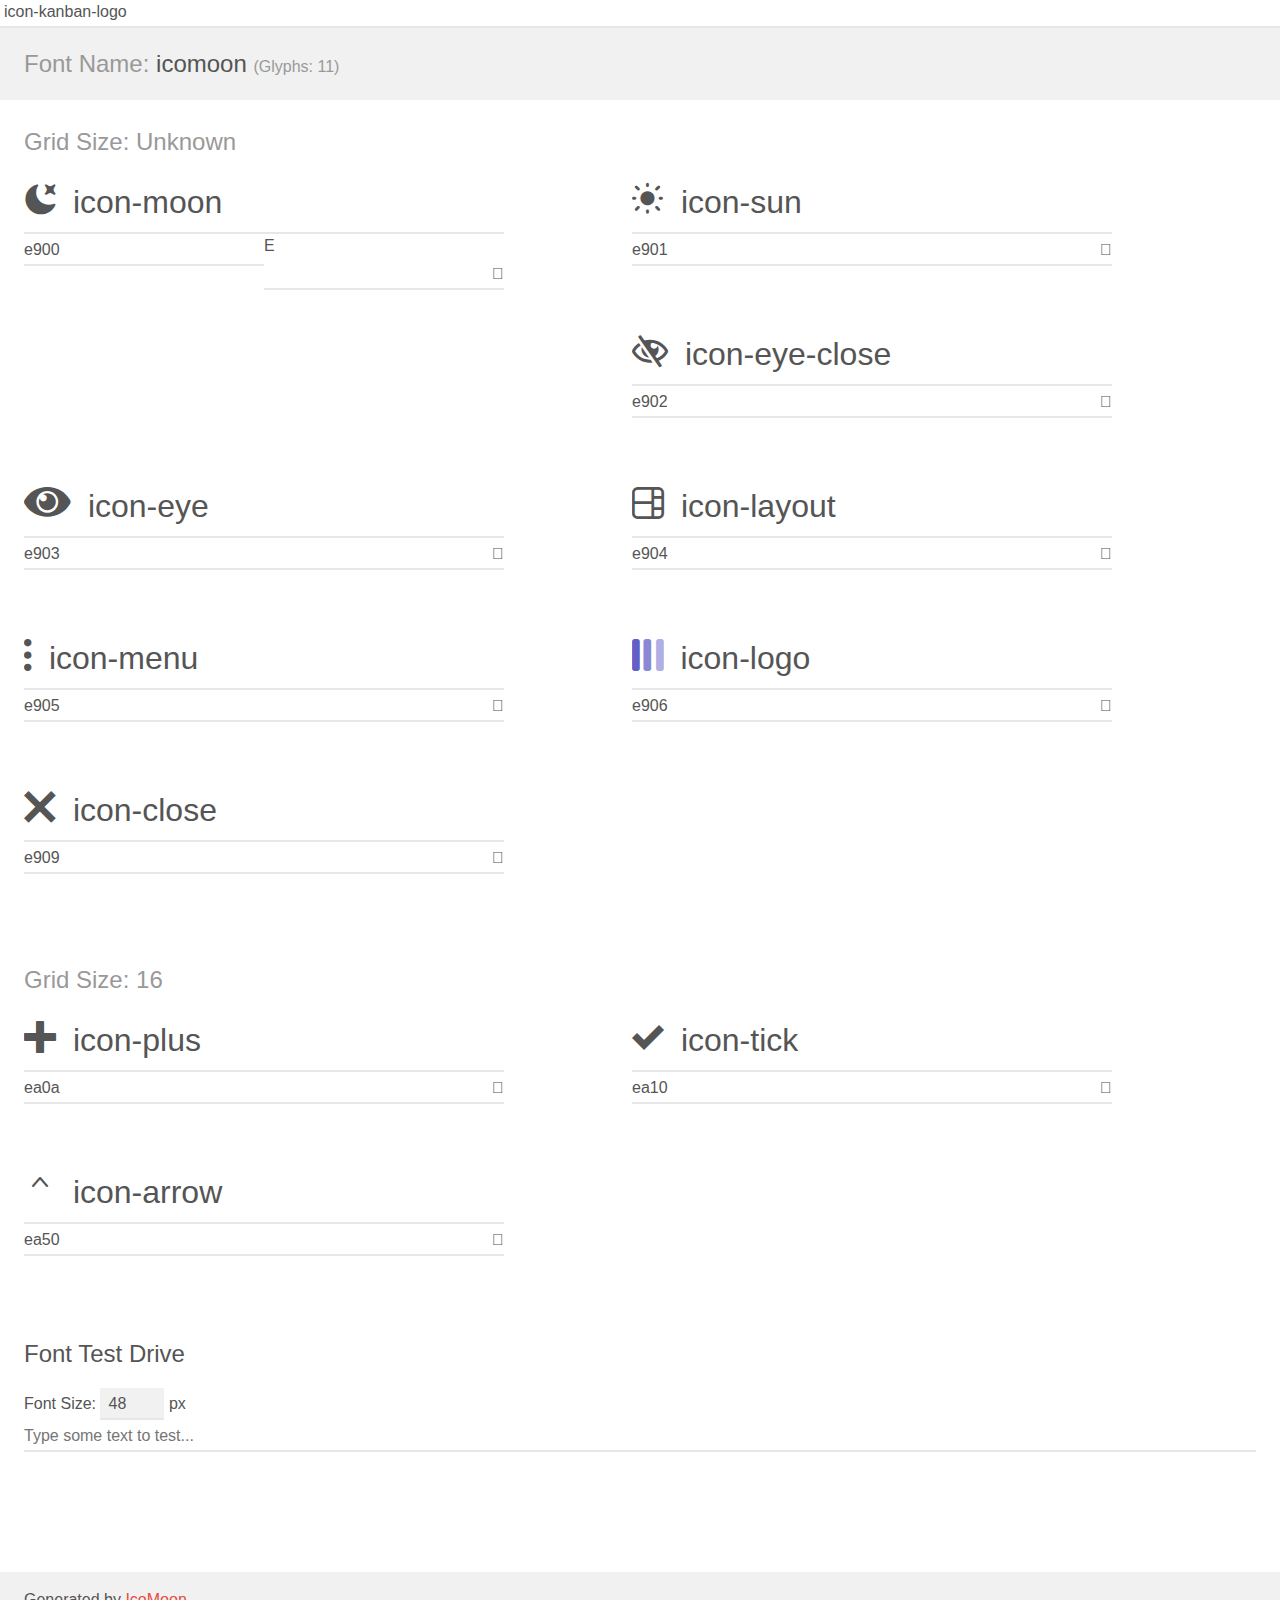
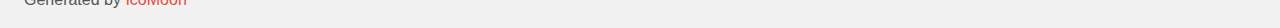
<file: assets/icomoon/demo.html>
<!doctype html>
<html>
  <head>
    <meta charset="utf-8" />
    <title>IcoMoon Demo</title>
    <meta name="description" content="An Icon Font Generated By IcoMoon.io" />
    <meta name="viewport" content="width=device-width, initial-scale=1" />
    <link rel="stylesheet" href="demo-files/demo.css" />
    <link rel="stylesheet" href="style.css" />
  </head>
  <body>
    <div class="clearfix bshadow0 pbs">
      <span class="icon-kanban-logo">
        <span class="path1"></span>
        <span class="path2"></span>
        <span class="path3"></span>
      </span>
      <span class="mls"> icon-kanban-logo</span>
    </div>
    <div class="bgc1 clearfix">
      <h1 class="mhmm mvm">
        <span class="fgc1">Font Name:</span> icomoon
        <small class="fgc1">(Glyphs:&nbsp;11)</small>
      </h1>
    </div>
    <div class="clearfix mhl ptl">
      <h1 class="mvm mtn fgc1">Grid Size: Unknown</h1>
      <div class="glyph fs1">
        <div class="clearfix bshadow0 pbs">
          <span class="icon-moon"></span>
          <span class="mls"> icon-moon</span>
        </div>
        <fieldset class="fs0 size1of1 clearfix hidden-false">
          E
          <input type="text" readonly value="e900" class="unit size1of2" />
          <input
            type="text"
            maxlength="1"
            readonly
            value="&#xe900;"
            class="unitRight size1of2 talign-right"
          />
        </fieldset>
        <div class="fs0 bshadow0 clearfix hidden-true">
          <span class="unit pvs fgc1">liga: </span>
          <input type="text" readonly value="" class="liga unitRight" />
        </div>
      </div>
      <div class="glyph fs1">
        <div class="clearfix bshadow0 pbs">
          <span class="icon-sun"></span>
          <span class="mls"> icon-sun</span>
        </div>
        <fieldset class="fs0 size1of1 clearfix hidden-false">
          <input type="text" readonly value="e901" class="unit size1of2" />
          <input
            type="text"
            maxlength="1"
            readonly
            value="&#xe901;"
            class="unitRight size1of2 talign-right"
          />
        </fieldset>
        <div class="fs0 bshadow0 clearfix hidden-true">
          <span class="unit pvs fgc1">liga: </span>
          <input type="text" readonly value="" class="liga unitRight" />
        </div>
      </div>
      <div class="glyph fs1">
        <div class="clearfix bshadow0 pbs">
          <span class="icon-eye-close"></span>
          <span class="mls"> icon-eye-close</span>
        </div>
        <fieldset class="fs0 size1of1 clearfix hidden-false">
          <input type="text" readonly value="e902" class="unit size1of2" />
          <input
            type="text"
            maxlength="1"
            readonly
            value="&#xe902;"
            class="unitRight size1of2 talign-right"
          />
        </fieldset>
        <div class="fs0 bshadow0 clearfix hidden-true">
          <span class="unit pvs fgc1">liga: </span>
          <input type="text" readonly value="" class="liga unitRight" />
        </div>
      </div>
      <div class="glyph fs1">
        <div class="clearfix bshadow0 pbs">
          <span class="icon-eye"></span>
          <span class="mls"> icon-eye</span>
        </div>
        <fieldset class="fs0 size1of1 clearfix hidden-false">
          <input type="text" readonly value="e903" class="unit size1of2" />
          <input
            type="text"
            maxlength="1"
            readonly
            value="&#xe903;"
            class="unitRight size1of2 talign-right"
          />
        </fieldset>
        <div class="fs0 bshadow0 clearfix hidden-true">
          <span class="unit pvs fgc1">liga: </span>
          <input type="text" readonly value="" class="liga unitRight" />
        </div>
      </div>
      <div class="glyph fs1">
        <div class="clearfix bshadow0 pbs">
          <span class="icon-layout"></span>
          <span class="mls"> icon-layout</span>
        </div>
        <fieldset class="fs0 size1of1 clearfix hidden-false">
          <input type="text" readonly value="e904" class="unit size1of2" />
          <input
            type="text"
            maxlength="1"
            readonly
            value="&#xe904;"
            class="unitRight size1of2 talign-right"
          />
        </fieldset>
        <div class="fs0 bshadow0 clearfix hidden-true">
          <span class="unit pvs fgc1">liga: </span>
          <input type="text" readonly value="" class="liga unitRight" />
        </div>
      </div>
      <div class="glyph fs1">
        <div class="clearfix bshadow0 pbs">
          <span class="icon-menu"></span>
          <span class="mls"> icon-menu</span>
        </div>
        <fieldset class="fs0 size1of1 clearfix hidden-false">
          <input type="text" readonly value="e905" class="unit size1of2" />
          <input
            type="text"
            maxlength="1"
            readonly
            value="&#xe905;"
            class="unitRight size1of2 talign-right"
          />
        </fieldset>
        <div class="fs0 bshadow0 clearfix hidden-true">
          <span class="unit pvs fgc1">liga: </span>
          <input type="text" readonly value="" class="liga unitRight" />
        </div>
      </div>
      <div class="glyph fs1">
        <div class="clearfix bshadow0 pbs">
          <span class="icon-logo"
            ><span class="path1"></span><span class="path2"></span
            ><span class="path3"></span
          ></span>
          <span class="mls"> icon-logo</span>
        </div>
        <fieldset class="fs0 size1of1 clearfix hidden-false">
          <input type="text" readonly value="e906" class="unit size1of2" />
          <input
            type="text"
            maxlength="1"
            readonly
            value="&#xe906;"
            class="unitRight size1of2 talign-right"
          />
        </fieldset>
        <div class="fs0 bshadow0 clearfix hidden-true">
          <span class="unit pvs fgc1">liga: </span>
          <input type="text" readonly value="" class="liga unitRight" />
        </div>
      </div>
      <div class="glyph fs1">
        <div class="clearfix bshadow0 pbs">
          <span class="icon-close"></span>
          <span class="mls"> icon-close</span>
        </div>
        <fieldset class="fs0 size1of1 clearfix hidden-false">
          <input type="text" readonly value="e909" class="unit size1of2" />
          <input
            type="text"
            maxlength="1"
            readonly
            value="&#xe909;"
            class="unitRight size1of2 talign-right"
          />
        </fieldset>
        <div class="fs0 bshadow0 clearfix hidden-true">
          <span class="unit pvs fgc1">liga: </span>
          <input type="text" readonly value="" class="liga unitRight" />
        </div>
      </div>
    </div>
    <div class="clearfix mhl ptl">
      <h1 class="mvm mtn fgc1">Grid Size: 16</h1>
      <div class="glyph fs2">
        <div class="clearfix bshadow0 pbs">
          <span class="icon-plus"></span>
          <span class="mls"> icon-plus</span>
        </div>
        <fieldset class="fs0 size1of1 clearfix hidden-false">
          <input type="text" readonly value="ea0a" class="unit size1of2" />
          <input
            type="text"
            maxlength="1"
            readonly
            value="&#xea0a;"
            class="unitRight size1of2 talign-right"
          />
        </fieldset>
        <div class="fs0 bshadow0 clearfix hidden-true">
          <span class="unit pvs fgc1">liga: </span>
          <input
            type="text"
            readonly
            value="plus, add"
            class="liga unitRight"
          />
        </div>
      </div>
      <div class="glyph fs2">
        <div class="clearfix bshadow0 pbs">
          <span class="icon-tick"></span>
          <span class="mls"> icon-tick</span>
        </div>
        <fieldset class="fs0 size1of1 clearfix hidden-false">
          <input type="text" readonly value="ea10" class="unit size1of2" />
          <input
            type="text"
            maxlength="1"
            readonly
            value="&#xea10;"
            class="unitRight size1of2 talign-right"
          />
        </fieldset>
        <div class="fs0 bshadow0 clearfix hidden-true">
          <span class="unit pvs fgc1">liga: </span>
          <input
            type="text"
            readonly
            value="checkmark, tick"
            class="liga unitRight"
          />
        </div>
      </div>
      <div class="glyph fs2">
        <div class="clearfix bshadow0 pbs">
          <span class="icon-arrow"></span>
          <span class="mls"> icon-arrow</span>
        </div>
        <fieldset class="fs0 size1of1 clearfix hidden-false">
          <input type="text" readonly value="ea50" class="unit size1of2" />
          <input
            type="text"
            maxlength="1"
            readonly
            value="&#xea50;"
            class="unitRight size1of2 talign-right"
          />
        </fieldset>
        <div class="fs0 bshadow0 clearfix hidden-true">
          <span class="unit pvs fgc1">liga: </span>
          <input
            type="text"
            readonly
            value="ctrl, control"
            class="liga unitRight"
          />
        </div>
      </div>
    </div>

    <!--[if gt IE 8]><!-->
    <div class="mhl clearfix mbl">
      <h1>Font Test Drive</h1>
      <label>
        Font Size:
        <input
          id="fontSize"
          type="number"
          class="textbox0 mbm"
          min="8"
          value="48"
        />
        px
      </label>
      <input
        id="testText"
        type="text"
        class="phl size1of1 mvl"
        placeholder="Type some text to test..."
        value=""
      />
      <div id="testDrive" class="icon-" style="font-family: icomoon">
        &nbsp;
      </div>
    </div>
    <!--<![endif]-->
    <div class="bgc1 clearfix">
      <p class="mhl">
        Generated by <a href="https://icomoon.io/app">IcoMoon</a>
      </p>
    </div>

    <script src="demo-files/demo.js"></script>
  </body>
</html>
</file>
<file: assets/icomoon/demo-files/demo.css>
body {
  padding: 0;
  margin: 0;
  font-family: sans-serif;
  font-size: 1em;
  line-height: 1.5;
  color: #555;
  background: #fff;
}
h1 {
  font-size: 1.5em;
  font-weight: normal;
}
small {
  font-size: 0.66666667em;
}
a {
  color: #e74c3c;
  text-decoration: none;
}
a:hover,
a:focus {
  box-shadow: 0 1px #e74c3c;
}
.bshadow0,
input {
  box-shadow: inset 0 -2px #e7e7e7;
}
input:hover {
  box-shadow: inset 0 -2px #ccc;
}
input,
fieldset {
  font-family: sans-serif;
  font-size: 1em;
  margin: 0;
  padding: 0;
  border: 0;
}
input {
  color: inherit;
  line-height: 1.5;
  height: 1.5em;
  padding: 0.25em 0;
}
input:focus {
  outline: none;
  box-shadow: inset 0 -2px #449fdb;
}
.glyph {
  font-size: 16px;
  width: 15em;
  padding-bottom: 1em;
  margin-right: 4em;
  margin-bottom: 1em;
  float: left;
  overflow: hidden;
}
.liga {
  width: 80%;
  width: calc(100% - 2.5em);
}
.talign-right {
  text-align: right;
}
.talign-center {
  text-align: center;
}
.bgc1 {
  background: #f1f1f1;
}
.fgc1 {
  color: #999;
}
.fgc0 {
  color: #000;
}
p {
  margin-top: 1em;
  margin-bottom: 1em;
}
.mvm {
  margin-top: 0.75em;
  margin-bottom: 0.75em;
}
.mtn {
  margin-top: 0;
}
.mtl,
.mal {
  margin-top: 1.5em;
}
.mbl,
.mal {
  margin-bottom: 1.5em;
}
.mal,
.mhl {
  margin-left: 1.5em;
  margin-right: 1.5em;
}
.mhmm {
  margin-left: 1em;
  margin-right: 1em;
}
.mls {
  margin-left: 0.25em;
}
.ptl {
  padding-top: 1.5em;
}
.pbs,
.pvs {
  padding-bottom: 0.25em;
}
.pvs,
.pts {
  padding-top: 0.25em;
}
.unit {
  float: left;
}
.unitRight {
  float: right;
}
.size1of2 {
  width: 50%;
}
.size1of1 {
  width: 100%;
}
.clearfix:before,
.clearfix:after {
  content: ' ';
  display: table;
}
.clearfix:after {
  clear: both;
}
.hidden-true {
  display: none;
}
.textbox0 {
  width: 3em;
  background: #f1f1f1;
  padding: 0.25em 0.5em;
  line-height: 1.5;
  height: 1.5em;
}
#testDrive {
  display: block;
  padding-top: 24px;
  line-height: 1.5;
}
.fs0 {
  font-size: 16px;
}
.fs1 {
  font-size: 32px;
}
.fs2 {
  font-size: 32px;
}
</file>
<file: assets/icomoon/style.css>
@font-face {
  font-family: 'icomoon';
  src: url('fonts/icomoon.eot?qzxrwr');
  src:
    url('fonts/icomoon.eot?qzxrwr#iefix') format('embedded-opentype'),
    url('fonts/icomoon.ttf?qzxrwr') format('truetype'),
    url('fonts/icomoon.woff?qzxrwr') format('woff'),
    url('fonts/icomoon.svg?qzxrwr#icomoon') format('svg');
  font-weight: normal;
  font-style: normal;
  font-display: block;
}

[class^='icon-'],
[class*=' icon-'] {
  /* use !important to prevent issues with browser extensions that change fonts */
  font-family: 'icomoon' !important;
  speak: never;
  font-style: normal;
  font-weight: normal;
  font-variant: normal;
  text-transform: none;
  line-height: 1;

  /* Better Font Rendering =========== */
  -webkit-font-smoothing: antialiased;
  -moz-osx-font-smoothing: grayscale;
}

.icon-moon:before {
  content: '\e900';
}
.icon-sun:before {
  content: '\e901';
}
.icon-eye-close:before {
  content: '\e902';
}
.icon-eye:before {
  content: '\e903';
}
.icon-layout:before {
  content: '\e904';
}
.icon-menu:before {
  content: '\e905';
}
.icon-logo .path1:before {
  content: '\e906';
  color: rgb(99, 95, 199);
}
.icon-logo .path2:before {
  content: '\e907';
  margin-left: -0.9599609375em;
  color: rgb(99, 95, 199);
  opacity: 0.75;
}
.icon-logo .path3:before {
  content: '\e908';
  margin-left: -0.9599609375em;
  color: rgb(99, 95, 199);
  opacity: 0.5;
}
.icon-close:before {
  content: '\e909';
}
.icon-plus:before {
  content: '\ea0a';
}
.icon-tick:before {
  content: '\ea10';
}
.icon-arrow:before {
  content: '\ea50';
}
</file>
